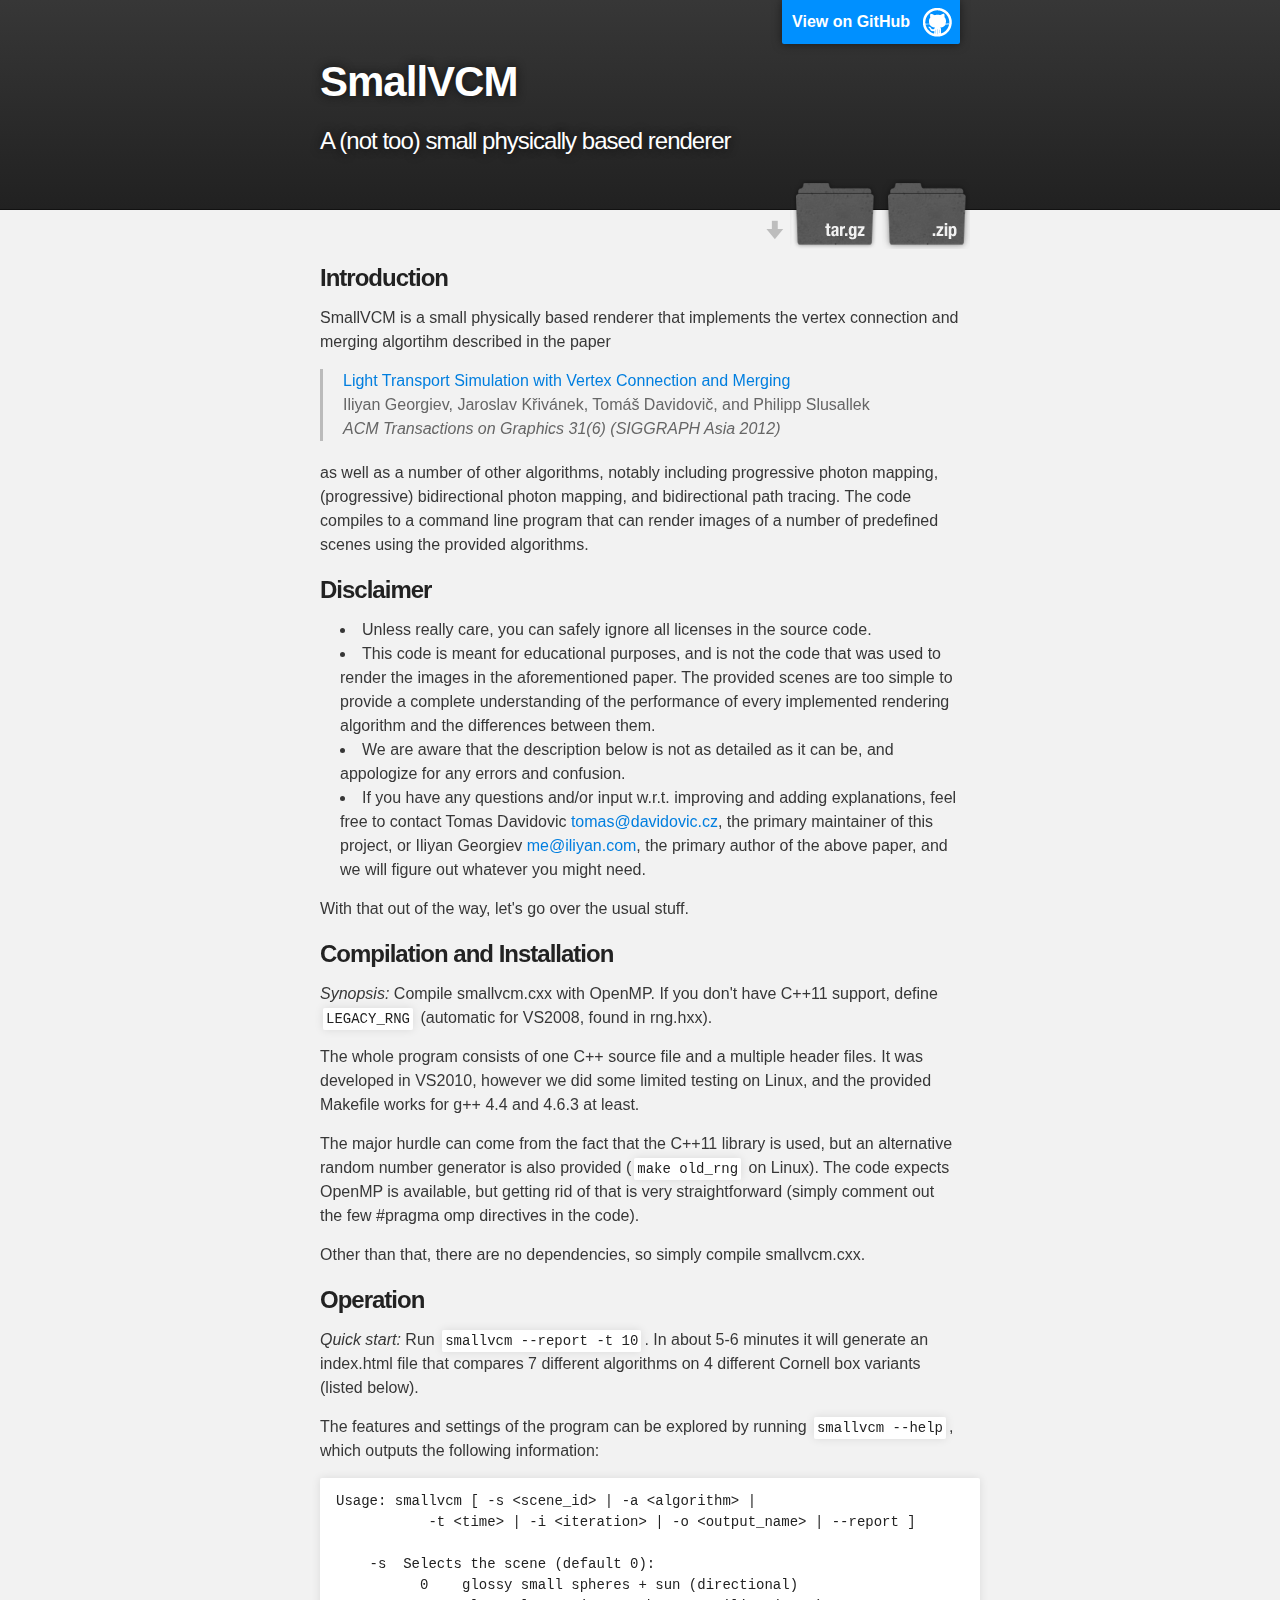
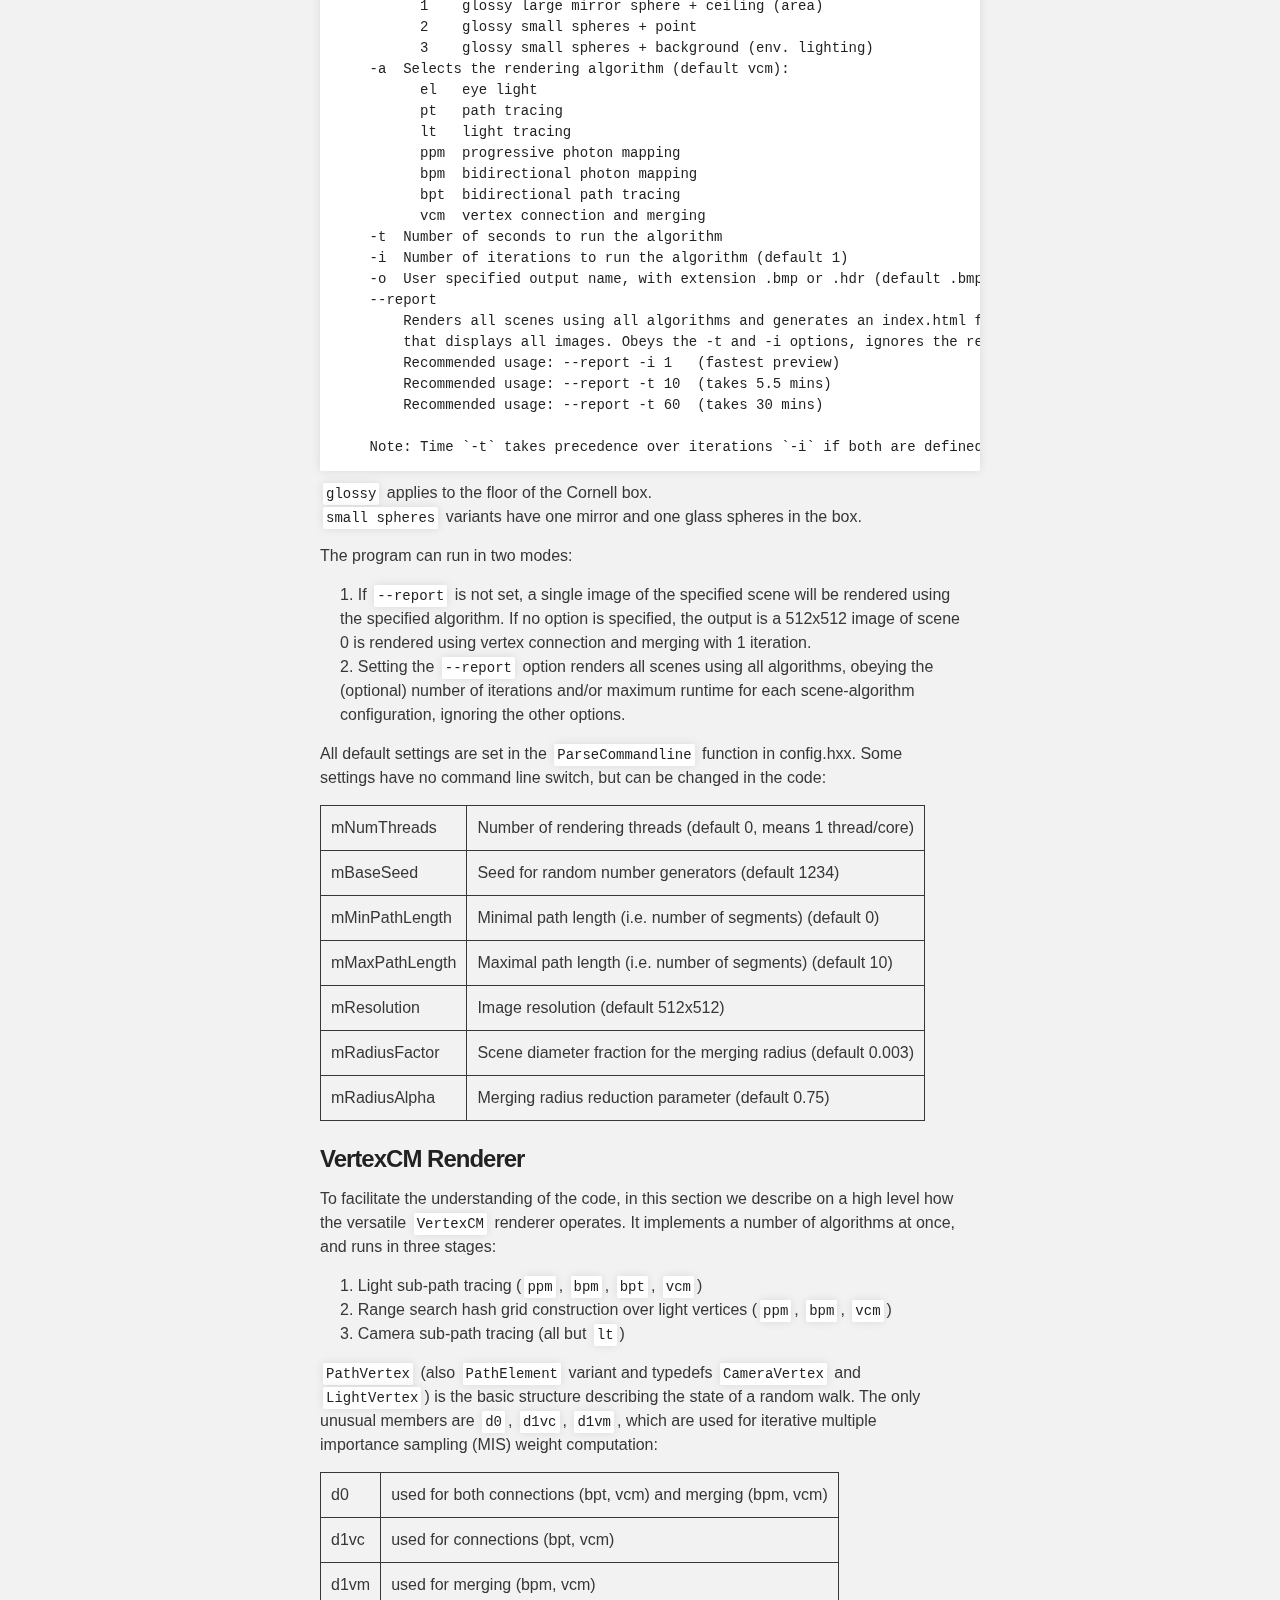
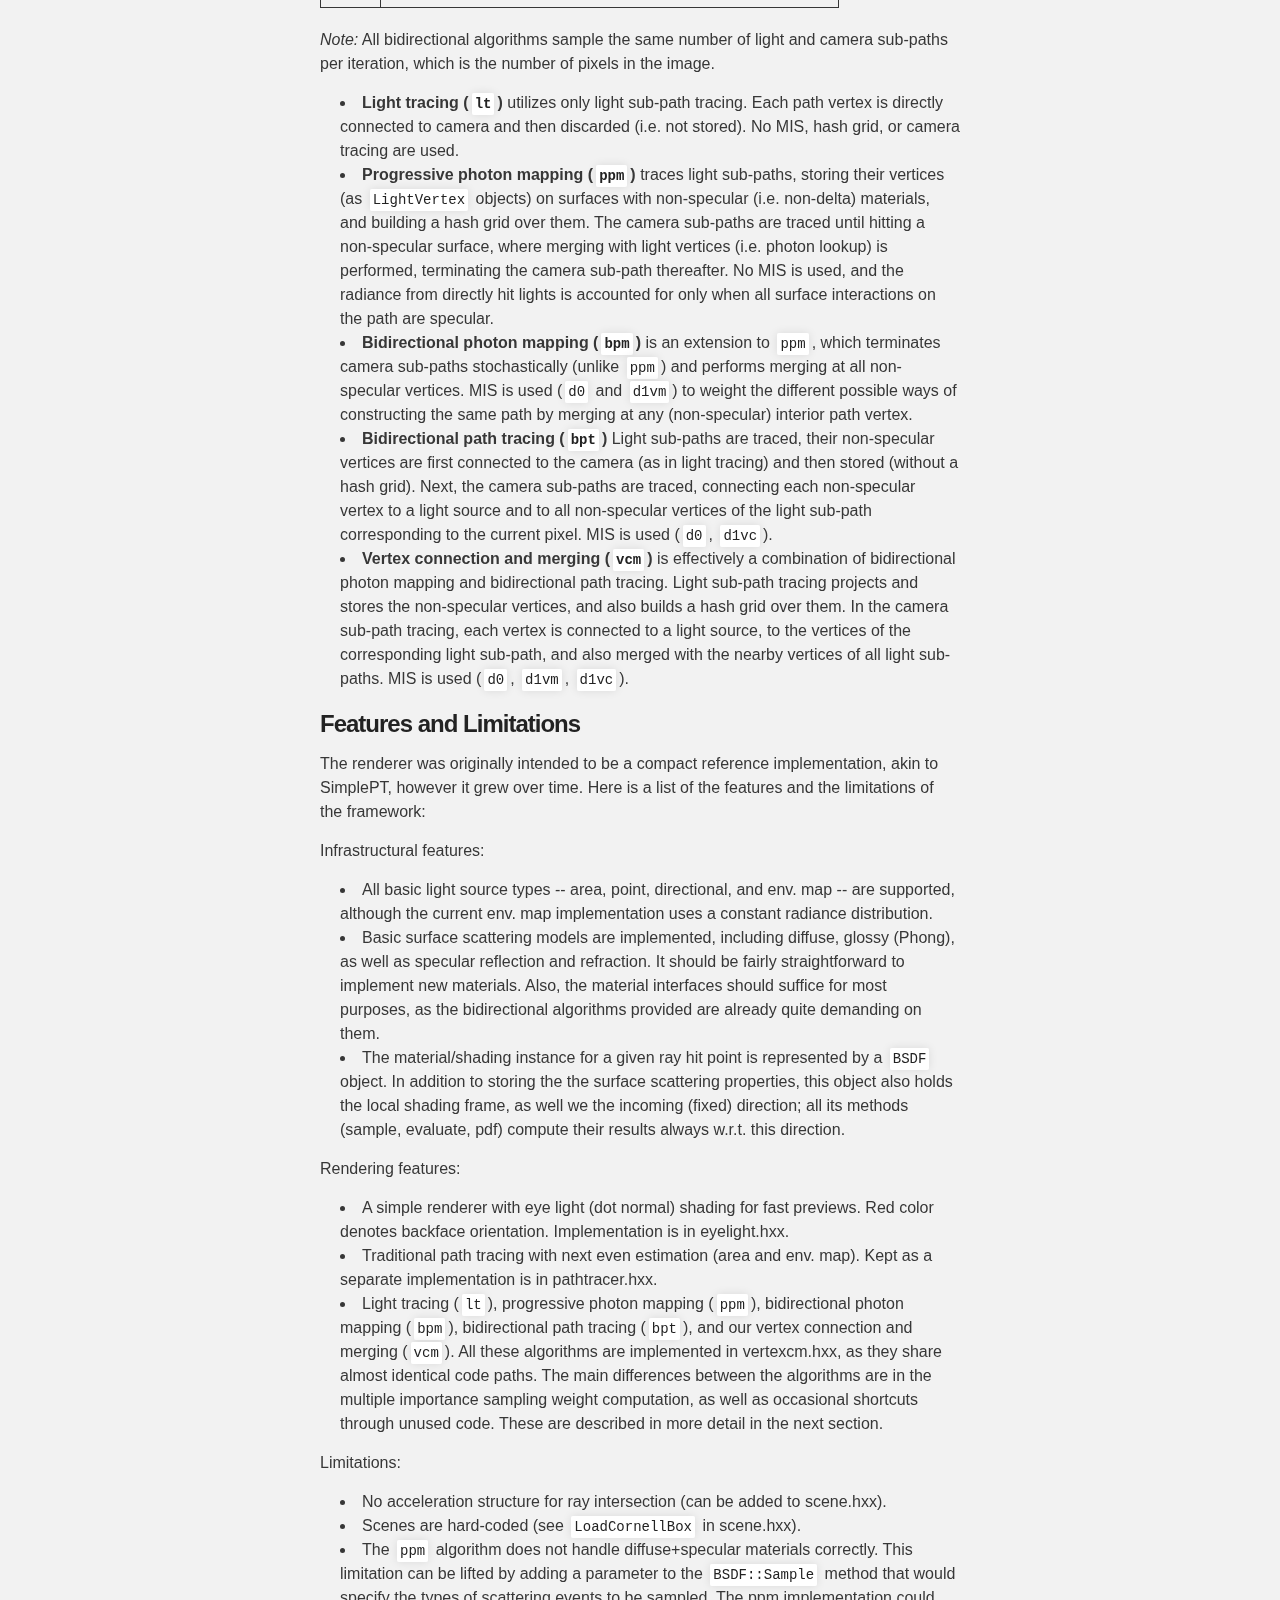
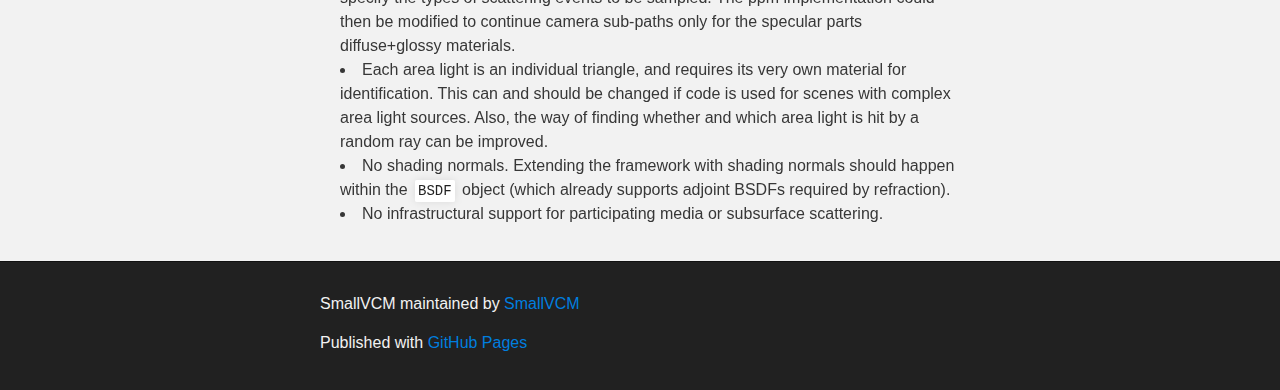
<file: index.html>
<!DOCTYPE html>
<html>

  <head>
    <meta charset='utf-8' />
    <meta http-equiv="X-UA-Compatible" content="chrome=1" />
    <meta name="description" content="SmallVCM : A (not too) small physically based renderer" />

    <link rel="stylesheet" type="text/css" media="screen" href="stylesheets/stylesheet.css">

    <title>SmallVCM</title>
  </head>

  <body>

    <!-- HEADER -->
    <div id="header_wrap" class="outer">
        <header class="inner">
          <a id="forkme_banner" href="https://github.com/SmallVCM/SmallVCM">View on GitHub</a>

          <h1 id="project_title">SmallVCM</h1>
          <h2 id="project_tagline">A (not too) small physically based renderer</h2>

            <section id="downloads">
              <a class="zip_download_link" href="https://github.com/SmallVCM/SmallVCM/zipball/master">Download this project as a .zip file</a>
              <a class="tar_download_link" href="https://github.com/SmallVCM/SmallVCM/tarball/master">Download this project as a tar.gz file</a>
            </section>
        </header>
    </div>

    <!-- MAIN CONTENT -->
    <div id="main_content_wrap" class="outer">
      <section id="main_content" class="inner">
        <h3>Introduction</h3>

<p>SmallVCM is a small physically based renderer that implements the vertex
connection and merging algortihm described in the paper</p>

<blockquote>
<p><a href="http://iliyan.com/publications/VertexMerging">Light Transport Simulation with Vertex Connection and Merging</a><br>
Iliyan Georgiev, Jaroslav Křivánek, Tomáš Davidovič, and Philipp Slusallek<br><em>ACM Transactions on Graphics 31(6) (SIGGRAPH Asia 2012)</em></p>
</blockquote>

<p>as well as a number of other algorithms, notably including progressive photon
mapping, (progressive) bidirectional photon mapping, and bidirectional path
tracing. The code compiles to a command line program that can render images of a
number of predefined scenes using the provided algorithms.</p>

<h3>Disclaimer</h3>

<ul>
<li>Unless really care, you can safely ignore all licenses in the source code.</li>
<li>This code is meant for educational purposes, and is not the code that was
used to render the images in the aforementioned paper. The provided scenes
are too simple to provide a complete understanding of the performance of
every implemented rendering algorithm and the differences between them.</li>
<li>We are aware that the description below is not as detailed as it can be, and
appologize for any errors and confusion.</li>
<li>If you have any questions and/or input w.r.t. improving and adding
explanations, feel free to contact Tomas Davidovic <a href="mailto:tomas@davidovic.cz">tomas@davidovic.cz</a>,
the primary maintainer of this project, or Iliyan Georgiev <a href="mailto:me@iliyan.com">me@iliyan.com</a>,
the primary author of the above paper, and we will figure out whatever you
might need.</li>
</ul><p>With that out of the way, let's go over the usual stuff.</p>

<h3>Compilation and Installation</h3>

<p><em>Synopsis:</em> Compile smallvcm.cxx with OpenMP. If you don't have C++11 support,
define <code>LEGACY_RNG</code> (automatic for VS2008, found in rng.hxx).</p>

<p>The whole program consists of one C++ source file and a multiple header files.
It was developed in VS2010, however we did some limited testing on Linux, and
the provided Makefile works for g++ 4.4 and 4.6.3 at least.</p>

<p>The major hurdle can come from the fact that the C++11  library is used,
but an alternative random number generator is also provided (<code>make old_rng</code> on
Linux). The code expects OpenMP is available, but getting rid of that is very
straightforward (simply comment out the few #pragma omp directives in the code).</p>

<p>Other than that, there are no dependencies, so simply compile smallvcm.cxx.</p>

<h3>Operation</h3>

<p><em>Quick start:</em> Run <code>smallvcm --report -t 10</code>. In about 5-6 minutes it will
generate an index.html file that compares 7 different algorithms on 4 different
Cornell box variants (listed below).</p>

<p>The features and settings of the program can be explored by running
<code>smallvcm --help</code>, which outputs the following information:</p>

<pre><code>Usage: smallvcm [ -s &lt;scene_id&gt; | -a &lt;algorithm&gt; |
           -t &lt;time&gt; | -i &lt;iteration&gt; | -o &lt;output_name&gt; | --report ]

    -s  Selects the scene (default 0):
          0    glossy small spheres + sun (directional)
          1    glossy large mirror sphere + ceiling (area)
          2    glossy small spheres + point
          3    glossy small spheres + background (env. lighting)
    -a  Selects the rendering algorithm (default vcm):
          el   eye light
          pt   path tracing
          lt   light tracing
          ppm  progressive photon mapping
          bpm  bidirectional photon mapping
          bpt  bidirectional path tracing
          vcm  vertex connection and merging
    -t  Number of seconds to run the algorithm
    -i  Number of iterations to run the algorithm (default 1)
    -o  User specified output name, with extension .bmp or .hdr (default .bmp)
    --report
        Renders all scenes using all algorithms and generates an index.html file
        that displays all images. Obeys the -t and -i options, ignores the rest.
        Recommended usage: --report -i 1   (fastest preview)
        Recommended usage: --report -t 10  (takes 5.5 mins)
        Recommended usage: --report -t 60  (takes 30 mins)

    Note: Time `-t` takes precedence over iterations `-i` if both are defined
</code></pre>

<p><code>glossy</code> applies to the floor of the Cornell box.<br><code>small spheres</code> variants have one mirror and one glass spheres in the box.  </p>

<p>The program can run in two modes:</p>

<ol>
<li>If <code>--report</code> is not set, a single image of the specified scene will be
rendered using the specified algorithm. If no option is specified, the output
is a 512x512 image of scene 0 is rendered using vertex connection and merging
with 1 iteration.</li>
<li>Setting the <code>--report</code> option renders all scenes using all algorithms, obeying
the (optional) number of iterations and/or maximum runtime for each
scene-algorithm configuration, ignoring the other options.</li>
</ol><p>All default settings are set in the <code>ParseCommandline</code> function in config.hxx.
Some settings have no command line switch, but can be changed in the code:</p>

<table>
<tr>
<td>mNumThreads</td>
<td>Number of rendering threads (default 0, means 1 thread/core)</td>
</tr>
<tr>
<td>mBaseSeed</td>
<td>Seed for random number generators (default 1234)</td>
</tr>
<tr>
<td>mMinPathLength</td>
<td>Minimal path length (i.e. number of segments) (default 0)</td>
</tr>
<tr>
<td>mMaxPathLength</td>
<td>Maximal path length (i.e. number of segments) (default 10)</td>
</tr>
<tr>
<td>mResolution</td>
<td>Image resolution (default 512x512)</td>
</tr>
<tr>
<td>mRadiusFactor</td>
<td>Scene diameter fraction for the merging radius (default 0.003)</td>
</tr>
<tr>
<td>mRadiusAlpha</td>
<td>Merging radius reduction parameter (default 0.75)</td>
</tr>
</table><h3>VertexCM Renderer</h3>

<p>To facilitate the understanding of the code, in this section we describe on a
high level how the versatile <code>VertexCM</code> renderer operates. It implements a number
of algorithms at once, and runs in three stages:</p>

<ol>
<li>Light sub-path tracing (<code>ppm</code>, <code>bpm</code>, <code>bpt</code>, <code>vcm</code>)</li>
<li>Range search hash grid construction over light vertices (<code>ppm</code>, <code>bpm</code>, <code>vcm</code>)</li>
<li>Camera sub-path tracing (all but <code>lt</code>)</li>
</ol><p><code>PathVertex</code> (also <code>PathElement</code> variant and typedefs <code>CameraVertex</code> and <code>LightVertex</code>)
is the basic structure describing the state of a random walk. The only unusual
members are <code>d0</code>, <code>d1vc</code>, <code>d1vm</code>, which are used for iterative multiple importance
sampling (MIS) weight computation:</p>

<table>
<tr>
<td>d0</td>
<td>used for both connections (bpt, vcm) and merging (bpm, vcm)</td>
</tr>
<tr>
<td>d1vc</td>
<td>used for connections (bpt, vcm)</td>
</tr>
<tr>
<td>d1vm</td>
<td>used for merging (bpm, vcm)</td>
</tr>
</table><p><em>Note:</em> All bidirectional algorithms sample the same number of light and camera
sub-paths per iteration, which is the number of pixels in the image. </p>

<ul>
<li>
<strong>Light tracing (<code>lt</code>)</strong> utilizes only light sub-path tracing. Each path vertex is directly connected
to camera and then discarded (i.e. not stored). No MIS, hash grid, or camera
tracing are used.</li>
<li>
<strong>Progressive photon mapping (<code>ppm</code>)</strong> traces light sub-paths, storing their
vertices (as <code>LightVertex</code> objects) on
surfaces with non-specular (i.e. non-delta) materials, and building a hash
grid over them. The camera sub-paths are traced until hitting a non-specular
surface, where merging with light vertices (i.e. photon lookup) is performed,
terminating the camera sub-path thereafter. No MIS is used, and the radiance
from directly hit lights is accounted for only when all surface interactions
on the path are specular.</li>
<li>
<strong>Bidirectional photon mapping (<code>bpm</code>)</strong> is an extension to <code>ppm</code>, which terminates
camera sub-paths stochastically (unlike <code>ppm</code>)
and performs merging at all non-specular vertices. MIS is used (<code>d0</code> and <code>d1vm</code>)
to weight the different possible ways of constructing the same path by merging
at any (non-specular) interior path vertex.</li>
<li>
<strong>Bidirectional path tracing (<code>bpt</code>)</strong>
Light sub-paths are traced, their non-specular vertices are first connected to
the camera (as in light tracing) and then stored (without a hash grid). Next,
the camera sub-paths are traced, connecting each non-specular vertex to a
light source and to all non-specular vertices of the light sub-path
corresponding to the current pixel. MIS is used (<code>d0</code>, <code>d1vc</code>).</li>
<li>
<strong>Vertex connection and merging (<code>vcm</code>)</strong>
is effectively a combination of bidirectional photon mapping and bidirectional
path tracing. Light sub-path tracing projects and stores the non-specular
vertices, and also builds a hash grid over them. In the camera sub-path
tracing, each vertex is connected to a light source, to the vertices of the
corresponding light sub-path, and also merged with the nearby vertices of all
light sub-paths. MIS is used (<code>d0</code>, <code>d1vm</code>, <code>d1vc</code>).</li>
</ul><h3>Features and Limitations</h3>

<p>The renderer was originally intended to be a compact reference implementation, 
akin to SimplePT, however it grew over time. Here is a list of the features and
the limitations of the framework:</p>

<p>Infrastructural features:</p>

<ul>
<li>All basic light source types -- area, point, directional, and env. map --
are supported, although the current env. map implementation uses a constant
radiance distribution.</li>
<li>Basic surface scattering models are implemented, including diffuse, glossy
(Phong), as well as specular reflection and refraction. It should be fairly
straightforward to implement new materials. Also, the material interfaces
should suffice for most purposes, as the bidirectional algorithms provided
are already quite demanding on them.</li>
<li>The material/shading instance for a given ray hit point is represented by
a <code>BSDF</code> object. In addition to storing the the surface scattering properties,
this object also holds the local shading frame, as well we the incoming
(fixed) direction; all its methods (sample, evaluate, pdf) compute their
results always w.r.t. this direction.</li>
</ul><p>Rendering features:</p>

<ul>
<li>A simple renderer with eye light (dot normal) shading for fast previews.
Red color denotes backface orientation. Implementation is in eyelight.hxx.</li>
<li>Traditional path tracing with next even estimation (area and env. map).
Kept as a separate implementation is in pathtracer.hxx.</li>
<li>Light tracing (<code>lt</code>), progressive photon mapping (<code>ppm</code>), bidirectional photon
mapping (<code>bpm</code>), bidirectional path tracing (<code>bpt</code>), and our vertex connection
and merging (<code>vcm</code>). All these algorithms are implemented in vertexcm.hxx,
as they share almost identical code paths. The main differences between
the algorithms are in the multiple importance sampling weight computation,
as well as occasional shortcuts through unused code. These are described in
more detail in the next section.</li>
</ul><p>Limitations:</p>

<ul>
<li>No acceleration structure for ray intersection (can be added to scene.hxx).</li>
<li>Scenes are hard-coded (see <code>LoadCornellBox</code> in scene.hxx).</li>
<li>The <code>ppm</code> algorithm does not handle diffuse+specular materials correctly.
This limitation can be lifted by adding a parameter to the <code>BSDF::Sample</code>
method that would specify the types of scattering events to be sampled.
The ppm implementation could then be modified to continue camera sub-paths
only for the specular parts diffuse+glossy materials.</li>
<li>Each area light is an individual triangle, and requires its very own
material for identification. This can and should be changed if code is
used for scenes with complex area light sources. Also, the way of finding
whether and which area light is hit by a random ray can be improved.</li>
<li>No shading normals. Extending the framework with shading normals should
happen within the <code>BSDF</code> object (which already supports adjoint BSDFs required
by refraction).</li>
<li>No infrastructural support for participating media or subsurface scattering.</li>
</ul>
      </section>
    </div>

    <!-- FOOTER  -->
    <div id="footer_wrap" class="outer">
      <footer class="inner">
        <p class="copyright">SmallVCM maintained by <a href="https://github.com/SmallVCM">SmallVCM</a></p>
        <p>Published with <a href="http://pages.github.com">GitHub Pages</a></p>
      </footer>
    </div>

    

  </body>
</html>
</file>
<file: stylesheets/stylesheet.css>
/*******************************************************************************
Slate Theme for Github Pages
by Jason Costello, @jsncostello
*******************************************************************************/

@import url(pygment_trac.css);

/*******************************************************************************
MeyerWeb Reset
*******************************************************************************/

html, body, div, span, applet, object, iframe,
h1, h2, h3, h4, h5, h6, p, blockquote, pre,
a, abbr, acronym, address, big, cite, code,
del, dfn, em, img, ins, kbd, q, s, samp,
small, strike, strong, sub, sup, tt, var,
b, u, i, center,
dl, dt, dd, ol, ul, li,
fieldset, form, label, legend,
table, caption, tbody, tfoot, thead, tr, th, td,
article, aside, canvas, details, embed,
figure, figcaption, footer, header, hgroup,
menu, nav, output, ruby, section, summary,
time, mark, audio, video {
  margin: 0;
  padding: 0;
  border: 0;
  font: inherit;
  vertical-align: baseline;
}

/* HTML5 display-role reset for older browsers */
article, aside, details, figcaption, figure,
footer, header, hgroup, menu, nav, section {
  display: block;
}

ol, ul {
  list-style: none;
}

blockquote, q {
}

table {
  border-collapse: collapse;
  border-spacing: 0;
}

a:focus {
  outline: none;
}

/*******************************************************************************
Theme Styles
*******************************************************************************/

body {
  box-sizing: border-box;
  color:#373737;
  background: #212121;
  font-size: 16px;
  font-family: 'Myriad Pro', Calibri, Helvetica, Arial, sans-serif;
  line-height: 1.5;
  -webkit-font-smoothing: antialiased;
}

h1, h2, h3, h4, h5, h6 {
  margin: 10px 0;
  font-weight: 700;
  color:#222222;
  font-family: 'Lucida Grande', 'Calibri', Helvetica, Arial, sans-serif;
  letter-spacing: -1px;
}

h1 {
  font-size: 36px;
  font-weight: 700;
}

h2 {
  padding-bottom: 10px;
  font-size: 32px;
  background: url('../images/bg_hr.png') repeat-x bottom;
}

h3 {
  font-size: 24px;
}

h4 {
  font-size: 21px;
}

h5 {
  font-size: 18px;
}

h6 {
  font-size: 16px;
}

p {
  margin: 10px 0 15px 0;
}

footer p {
  color: #f2f2f2;
}

a {
  text-decoration: none;
  color: #007edf;
  text-shadow: none;

  transition: color 0.5s ease;
  transition: text-shadow 0.5s ease;
  -webkit-transition: color 0.5s ease;
  -webkit-transition: text-shadow 0.5s ease;
  -moz-transition: color 0.5s ease;
  -moz-transition: text-shadow 0.5s ease;
  -o-transition: color 0.5s ease;
  -o-transition: text-shadow 0.5s ease;
  -ms-transition: color 0.5s ease;
  -ms-transition: text-shadow 0.5s ease;
}

#main_content a:hover {
  color: #0069ba;
  text-shadow: #0090ff 0px 0px 2px;
}

footer a:hover {
  color: #43adff;
  text-shadow: #0090ff 0px 0px 2px;
}

em {
  font-style: italic;
}

strong {
  font-weight: bold;
}

img {
  position: relative;
  margin: 0 auto;
  max-width: 739px;
  padding: 5px;
  margin: 10px 0 10px 0;
  border: 1px solid #ebebeb;

  box-shadow: 0 0 5px #ebebeb;
  -webkit-box-shadow: 0 0 5px #ebebeb;
  -moz-box-shadow: 0 0 5px #ebebeb;
  -o-box-shadow: 0 0 5px #ebebeb;
  -ms-box-shadow: 0 0 5px #ebebeb;
}

pre, code {
  width: 100%;
  color: #222;
  background-color: #fff;

  font-family: Monaco, "Bitstream Vera Sans Mono", "Lucida Console", Terminal, monospace;
  font-size: 14px;

  border-radius: 2px;
  -moz-border-radius: 2px;
  -webkit-border-radius: 2px;



}

pre {
  width: 100%;
  padding: 10px;
  box-shadow: 0 0 10px rgba(0,0,0,.1);
  overflow: auto;
}

code {
  padding: 3px;
  margin: 0 3px;
  box-shadow: 0 0 10px rgba(0,0,0,.1);
}

pre code {
  display: block;
  box-shadow: none;
}

blockquote {
  color: #666;
  margin-bottom: 20px;
  padding: 0 0 0 20px;
  border-left: 3px solid #bbb;
}

ul, ol, dl {
  margin-bottom: 15px
}

ul li {
  list-style: inside;
  padding-left: 20px;
}

ol li {
  list-style: decimal inside;
  padding-left: 20px;
}

dl dt {
  font-weight: bold;
}

dl dd {
  padding-left: 20px;
  font-style: italic;
}

dl p {
  padding-left: 20px;
  font-style: italic;
}

hr {
  height: 1px;
  margin-bottom: 5px;
  border: none;
  background: url('../images/bg_hr.png') repeat-x center;
}

table {
  border: 1px solid #373737;
  margin-bottom: 20px;
  text-align: left;
 }

th {
  font-family: 'Lucida Grande', 'Helvetica Neue', Helvetica, Arial, sans-serif;
  padding: 10px;
  background: #373737;
  color: #fff;
 }

td {
  padding: 10px;
  border: 1px solid #373737;
 }

form {
  background: #f2f2f2;
  padding: 20px;
}

img {
  width: 100%;
  max-width: 100%;
}

/*******************************************************************************
Full-Width Styles
*******************************************************************************/

.outer {
  width: 100%;
}

.inner {
  position: relative;
  max-width: 640px;
  padding: 20px 10px;
  margin: 0 auto;
}

#forkme_banner {
  display: block;
  position: absolute;
  top:0;
  right: 10px;
  z-index: 10;
  padding: 10px 50px 10px 10px;
  color: #fff;
  background: url('../images/blacktocat.png') #0090ff no-repeat 95% 50%;
  font-weight: 700;
  box-shadow: 0 0 10px rgba(0,0,0,.5);
  border-bottom-left-radius: 2px;
  border-bottom-right-radius: 2px;
}

#header_wrap {
  background: #212121;
  background: -moz-linear-gradient(top, #373737, #212121);
  background: -webkit-linear-gradient(top, #373737, #212121);
  background: -ms-linear-gradient(top, #373737, #212121);
  background: -o-linear-gradient(top, #373737, #212121);
  background: linear-gradient(top, #373737, #212121);
}

#header_wrap .inner {
  padding: 50px 10px 30px 10px;
}

#project_title {
  margin: 0;
  color: #fff;
  font-size: 42px;
  font-weight: 700;
  text-shadow: #111 0px 0px 10px;
}

#project_tagline {
  color: #fff;
  font-size: 24px;
  font-weight: 300;
  background: none;
  text-shadow: #111 0px 0px 10px;
}

#downloads {
  position: absolute;
  width: 210px;
  z-index: 10;
  bottom: -40px;
  right: 0;
  height: 70px;
  background: url('../images/icon_download.png') no-repeat 0% 90%;
}

.zip_download_link {
  display: block;
  float: right;
  width: 90px;
  height:70px;
  text-indent: -5000px;
  overflow: hidden;
  background: url(../images/sprite_download.png) no-repeat bottom left;
}

.tar_download_link {
  display: block;
  float: right;
  width: 90px;
  height:70px;
  text-indent: -5000px;
  overflow: hidden;
  background: url(../images/sprite_download.png) no-repeat bottom right;
  margin-left: 10px;
}

.zip_download_link:hover {
  background: url(../images/sprite_download.png) no-repeat top left;
}

.tar_download_link:hover {
  background: url(../images/sprite_download.png) no-repeat top right;
}

#main_content_wrap {
  background: #f2f2f2;
  border-top: 1px solid #111;
  border-bottom: 1px solid #111;
}

#main_content {
  padding-top: 40px;
}

#footer_wrap {
  background: #212121;
}



/*******************************************************************************
Small Device Styles
*******************************************************************************/

@media screen and (max-width: 480px) {
  body {
    font-size:14px;
  }

  #downloads {
    display: none;
  }

  .inner {
    min-width: 320px;
    max-width: 480px;
  }

  #project_title {
  font-size: 32px;
  }

  h1 {
    font-size: 28px;
  }

  h2 {
    font-size: 24px;
  }

  h3 {
    font-size: 21px;
  }

  h4 {
    font-size: 18px;
  }

  h5 {
    font-size: 14px;
  }

  h6 {
    font-size: 12px;
  }

  code, pre {
    min-width: 320px;
    max-width: 480px;
    font-size: 11px;
  }

}
</file>
